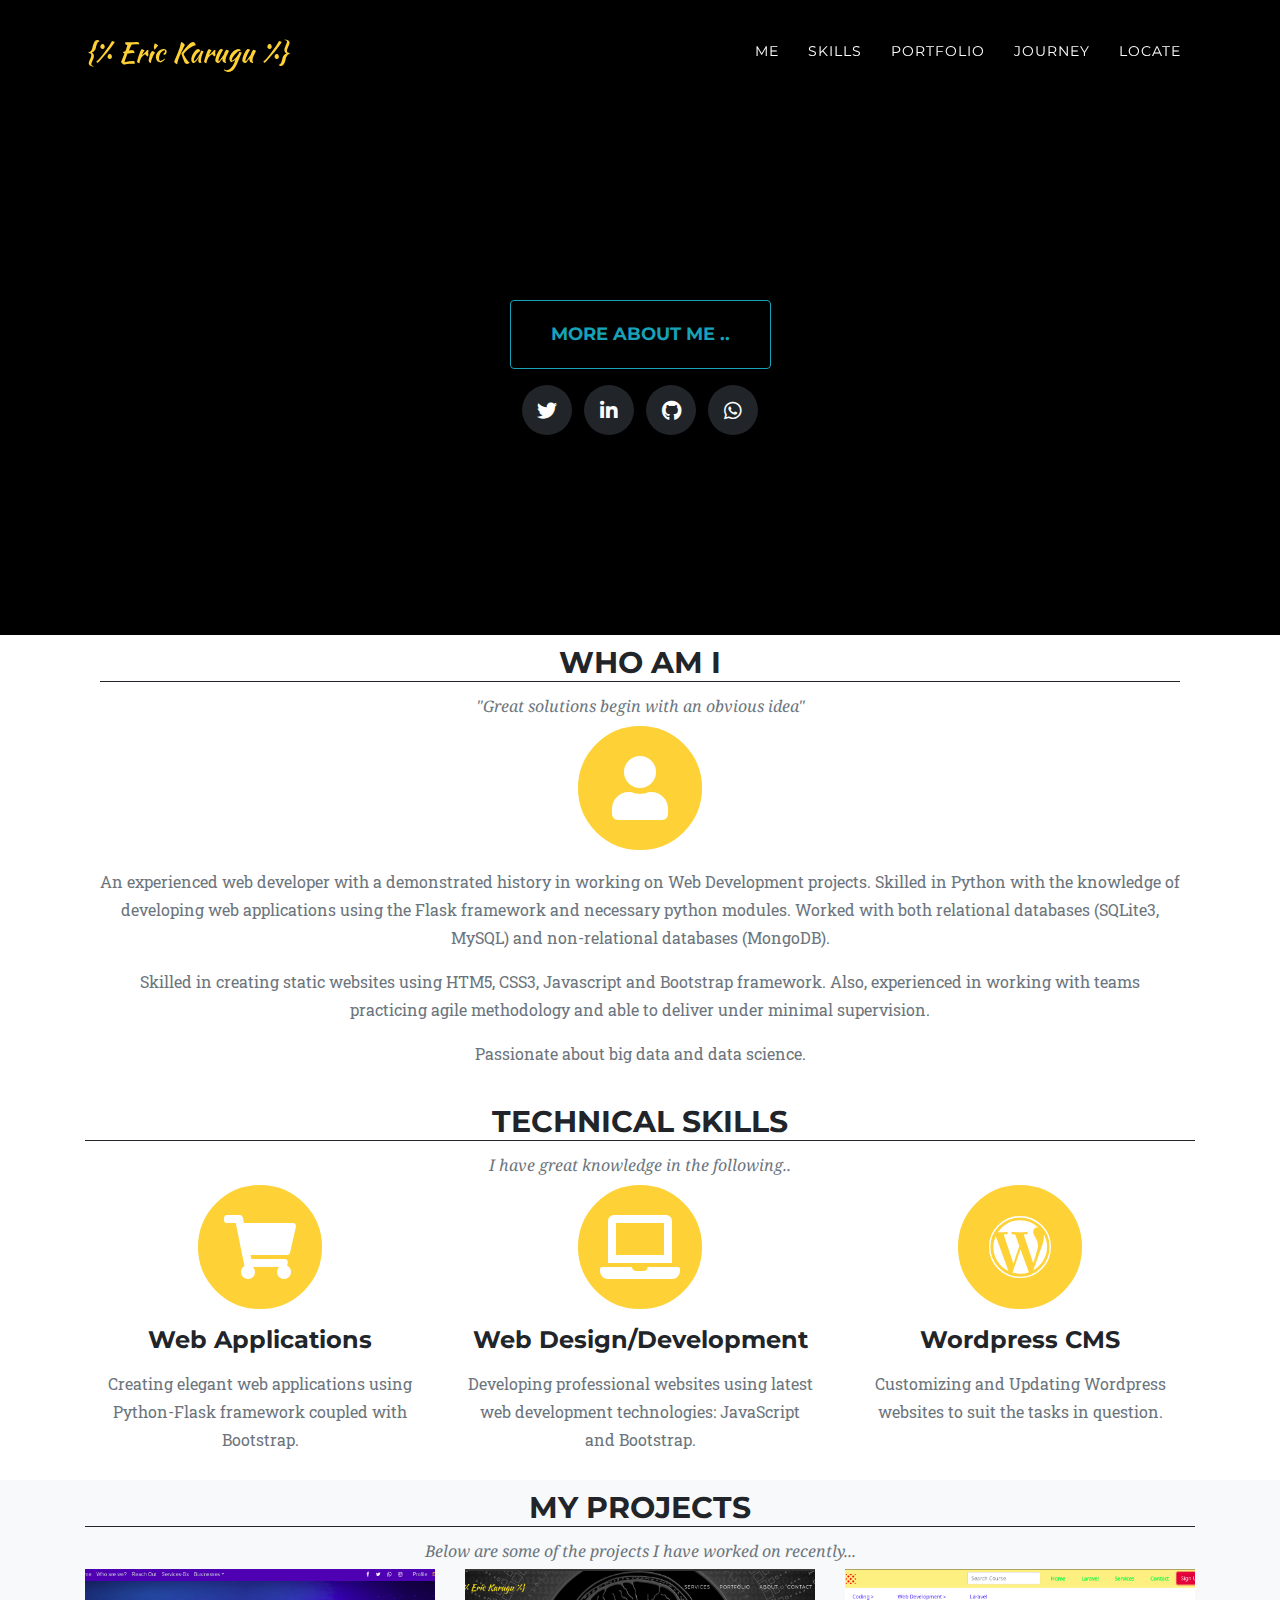
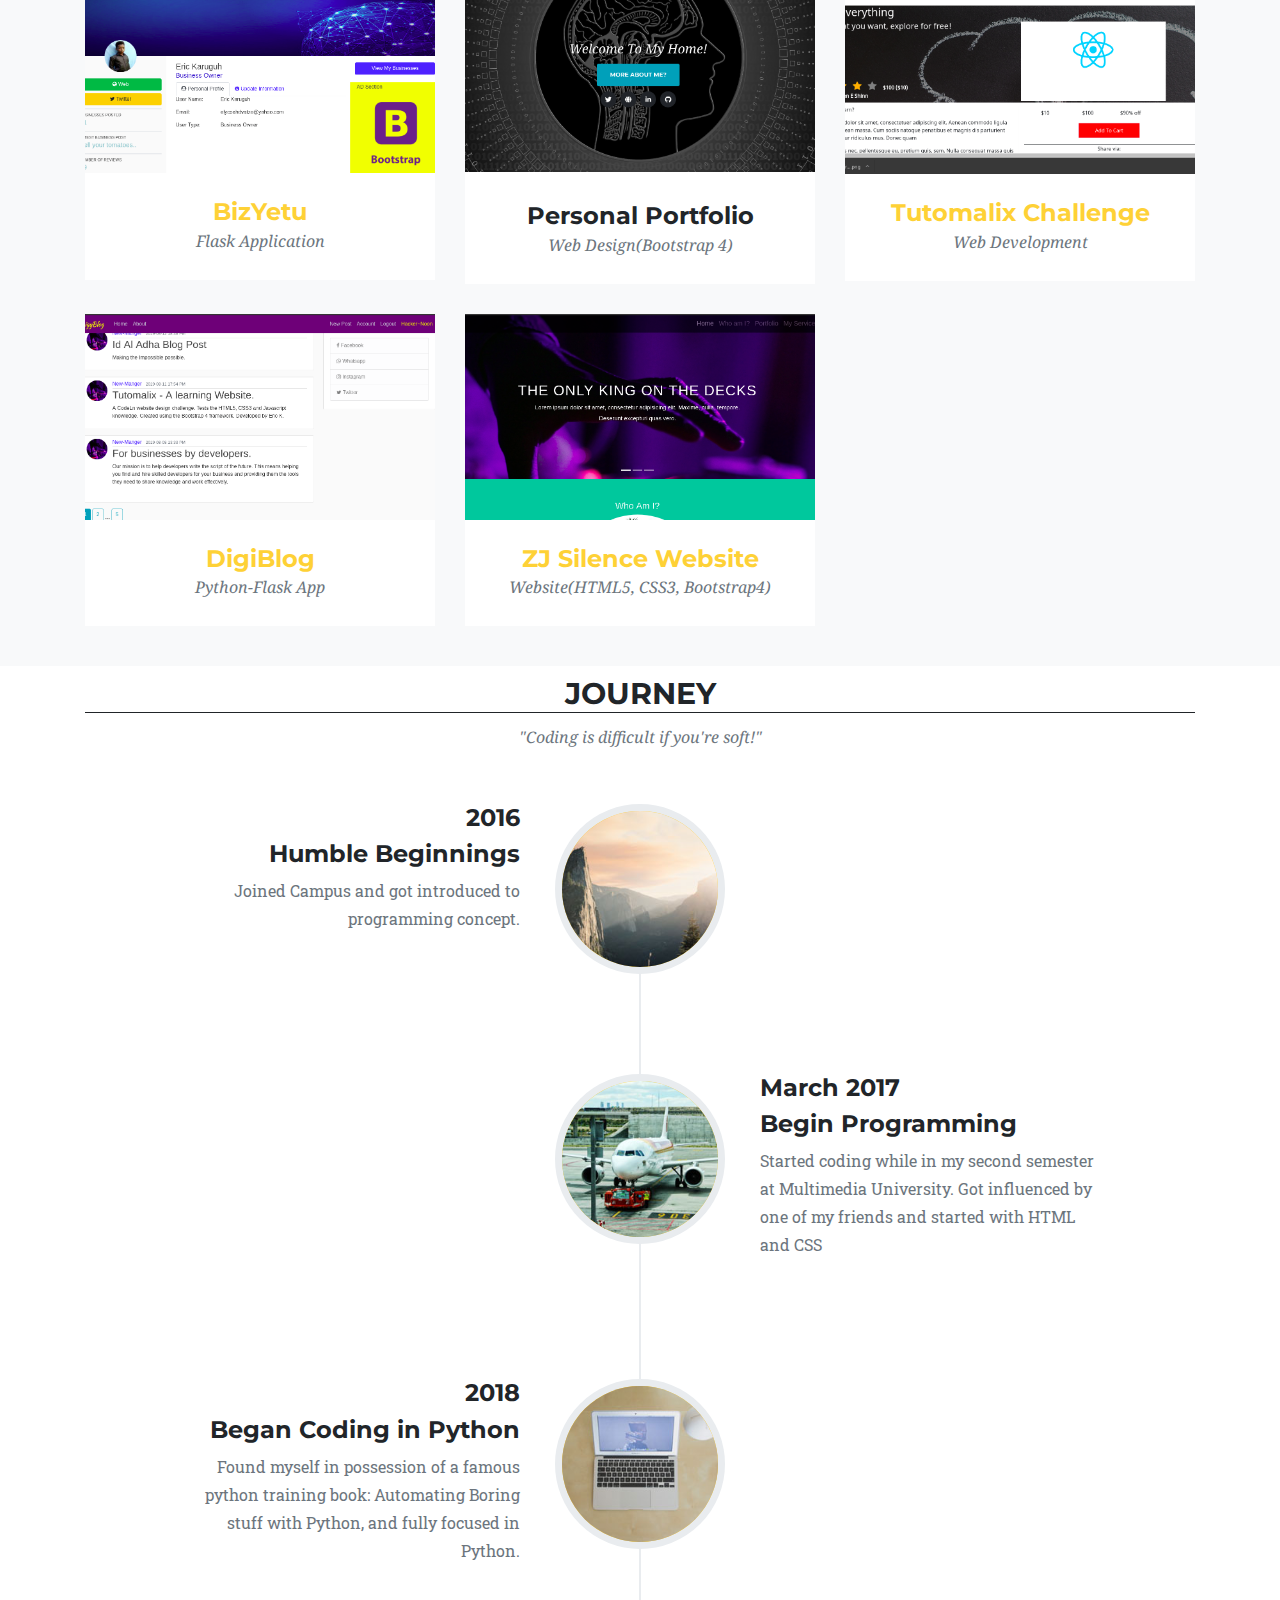
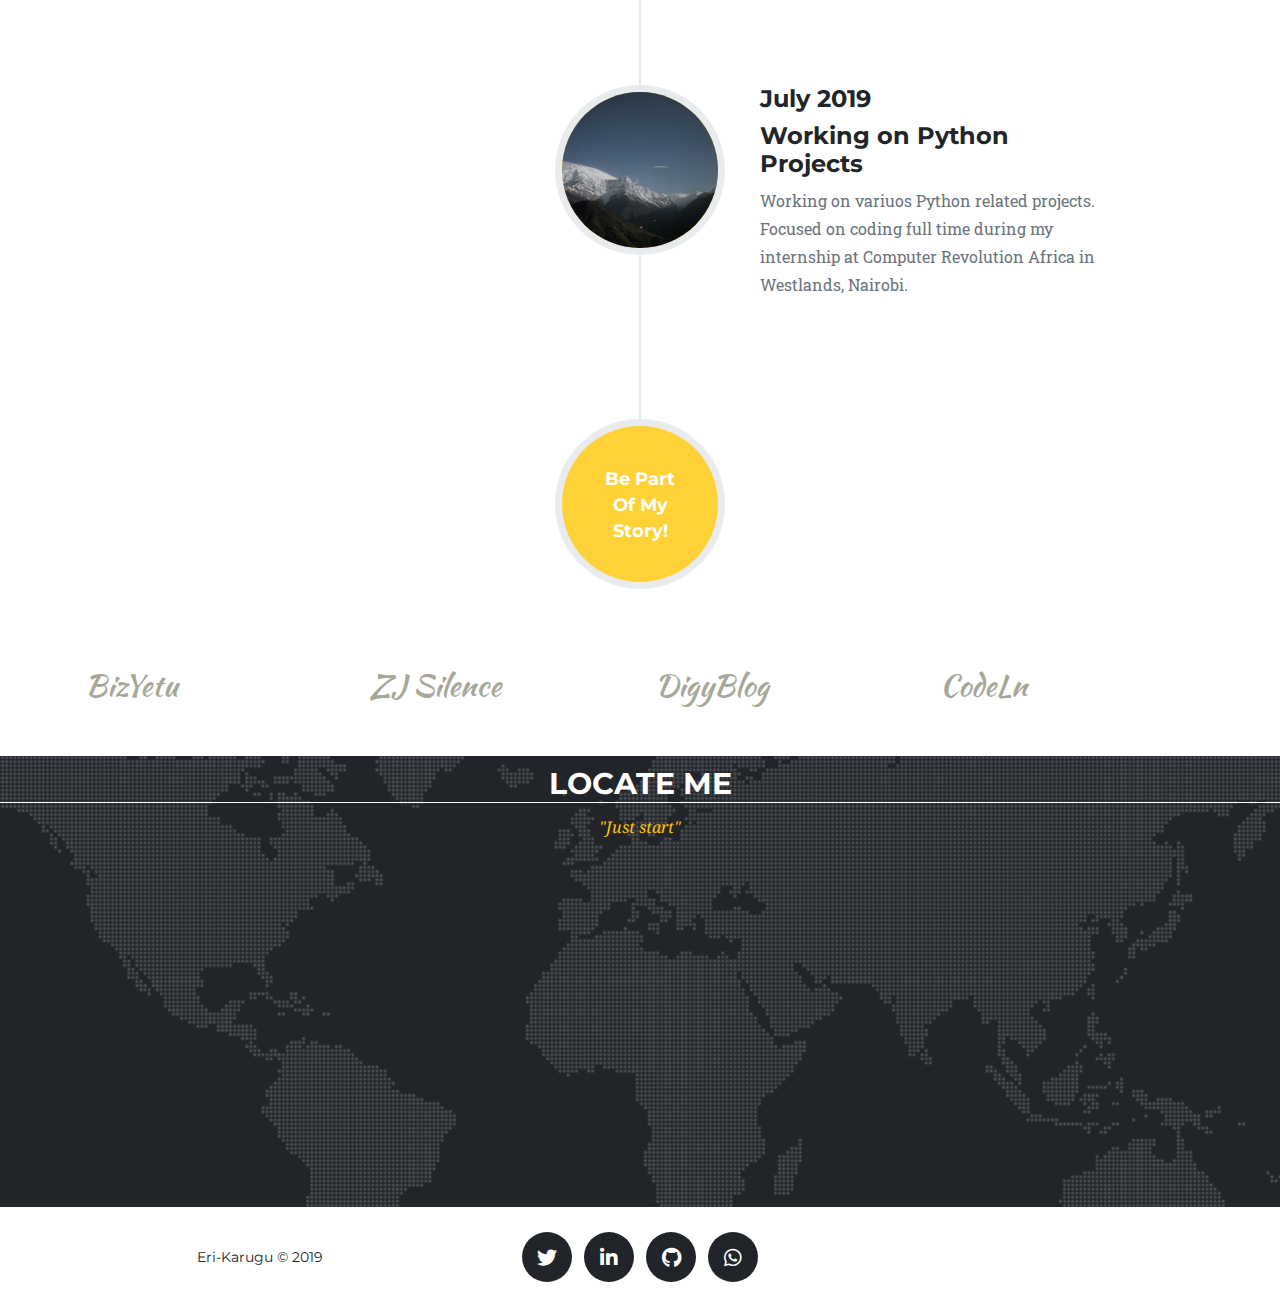
<file: index.html>
<!DOCTYPE html>
<html lang="en">

<head>
  <meta charset="utf-8">
  <meta name="viewport" content="width=device-width, initial-scale=1, shrink-to-fit=no">
  <link rel="shortcut icon" type="image/x-icon" href="img/favicon.ico">
  <meta name="description" content="Eric Karugu - Web Developer Portfolio">
  <meta name="author" content="Eric Karugu">
<script data-name="BMC-Widget" src="https://cdnjs.buymeacoffee.com/1.0.0/widget.prod.min.js" data-id="IDhj5ae" data-description="Support me on Buy me a coffee!" data-message="Thank you for visiting. You can now buy me a coffee!" data-color="#BD5FFF" data-position="right" data-x_margin="100" data-y_margin="18"></script>
  <title>Eric Karugu</title>

  <!-- Bootstrap core CSS -->
  <link href="vendor/bootstrap/css/bootstrap.min.css" rel="stylesheet">

  <!-- Custom fonts -->
  <link href="vendor/fontawesome-free/css/all.min.css" rel="stylesheet" type="text/css">
  <link href="https://fonts.googleapis.com/css?family=Montserrat:400,700" rel="stylesheet" type="text/css">
  <link href='https://fonts.googleapis.com/css?family=Kaushan+Script' rel='stylesheet' type='text/css'>
  <link href='https://fonts.googleapis.com/css?family=Droid+Serif:400,700,400italic,700italic' rel='stylesheet' type='text/css'>
  <link href='https://fonts.googleapis.com/css?family=Roboto+Slab:400,100,300,700' rel='stylesheet' type='text/css'>

  <!-- Custom styles -->
  <link href="css/agency.css" rel="stylesheet">
  <!--Start of Tawk.to Script-->
<script type="text/javascript">
var Tawk_API=Tawk_API||{}, Tawk_LoadStart=new Date();
(function(){
var s1=document.createElement("script"),s0=document.getElementsByTagName("script")[0];
s1.async=true;
s1.src='https://embed.tawk.to/5ea5857f35bcbb0c9ab4c8c6/default';
s1.charset='UTF-8';
s1.setAttribute('crossorigin','*');
s0.parentNode.insertBefore(s1,s0);
})();
</script>
<!--End of Tawk.to Script-->

</head>

<body id="page-top">
  <!-- Navigation -->
  <nav class="navbar navbar-expand-lg navbar-dark fixed-top" id="mainNav">
    <div class="container">
      <a class="navbar-brand js-scroll-trigger" href="#page-top">{% Eric Karugu %}</a>
      <button class="navbar-toggler navbar-toggler-right" type="button" data-toggle="collapse" data-target="#navbarResponsive" aria-controls="navbarResponsive" aria-expanded="false" aria-label="Toggle navigation">
        Menu
        <i class="fas fa-bars"></i>
      </button>
      <div class="collapse navbar-collapse" id="navbarResponsive">
        <ul class="navbar-nav text-uppercase ml-auto">
          <li class="nav-item">
            <a class="nav-link js-scroll-trigger" href="#me">Me</a>
          </li>
          <li class="nav-item">
            <a class="nav-link js-scroll-trigger" href="#services">Skills</a>
          </li>
          <li class="nav-item">
            <a class="nav-link js-scroll-trigger" href="#portfolio">Portfolio</a>
          </li>
          <li class="nav-item">
            <a class="nav-link js-scroll-trigger" href="#about">Journey</a>
          </li>
          <li class="nav-item">
            <a class="nav-link js-scroll-trigger" href="#contact">Locate</a>
          </li>
        </ul>
      </div>
    </div>
  </nav>

  <!-- Header -->
  <header class="masthead">
    <div class="container">
      <div class="intro-text">
        <a class="btn btn-outline-info btn-xl text-uppercase js-scroll-trigger" href="#services">More About Me ..</a>
        <div class="text-center pt-3">
          <ul class="list-inline social-buttons">
            <li class="list-inline-item">
              <a href="https://twitter.com/karugu_eric">
                <i class="fab fa-twitter"></i>
              </a>
            </li>
            <li class="list-inline-item">
              <a href="https://www.linkedin.com/in/eric-karugu-904569145/">
                <i class="fab fa-linkedin-in"></i>
              </a>
            </li>
            <li class="list-inline-item">
              <a href="https://github.com/erickarugu32">
                <i class="fab fa-github"></i>
              </a>
            </li>
            <li class="list-inline-item">
              <a href="https://wa.me/254734291612">
                <i class="fab fa-whatsapp"></i>
              </a>
            </li>
          </ul>
        </div>
      </div>
    </div>
  </header>

  <!-- Services -->
  <section class="page-section" id="me">
      <div class="container">
          <div class="col-lg-12 text-center">
          <h2 class="section-heading text-uppercase">Who Am I</h2>
          <h3 class="section-subheading text-muted">"Great solutions begin with an obvious idea"</h3>
          <span class="fa-stack fa-4x">
            <i class="fas fa-circle fa-stack-2x text-primary"></i>
            <i class="fas fa-user fa-stack-1x fa-inverse"></i>
          </span>
          <p class="text-muted">
            <p class="text-muted">An experienced web developer with a demonstrated history in working on Web Development projects. Skilled in Python with the knowledge of developing web applications using the Flask framework and necessary python modules. Worked with both relational databases (SQLite3, MySQL) and non-relational databases (MongoDB).
            <p class="text-muted">Skilled in creating static websites using HTM5, CSS3, Javascript and Bootstrap framework. Also, experienced in working with teams practicing agile methodology and able to deliver under minimal supervision.
            <p class="text-muted">Passionate about big data and data science.</p>
        </p>
        </div>
      </div>
  </section>
  <section class="page-section" id="services">
    <div class="container">
      <div class="row">
        <div class="col-lg-12 text-center">
          <h2 class="section-heading text-uppercase">Technical Skills</h2>
          <h3 class="section-subheading text-muted">I have great knowledge in the following..</h3>
        </div>
      </div>
      <div class="row text-center">
        <div class="col-md-4">
          <span class="fa-stack fa-4x">
            <i class="fas fa-circle fa-stack-2x text-primary"></i>
            <i class="fas fa-shopping-cart fa-stack-1x fa-inverse"></i>
          </span>
          <h4 class="service-heading">Web Applications</h4>
          <p class="text-muted">Creating elegant web applications using Python-Flask framework coupled with Bootstrap.</p>
        </div>
        <div class="col-md-4">
          <span class="fa-stack fa-4x">
            <i class="fas fa-circle fa-stack-2x text-primary"></i>
            <i class="fas fa-laptop fa-stack-1x fa-inverse"></i>
          </span>
          <h4 class="service-heading">Web Design/Development</h4>
          <p class="text-muted">Developing professional websites using latest web development technologies: JavaScript and Bootstrap.</p>
        </div>
        <div class="col-md-4">
          <span class="fa-stack fa-4x">
            <i class="fas fa-circle fa-stack-2x text-primary"></i>
            <i class="fab fa-wordpress fa-stack-1x fa-inverse"></i>
          </span>
          <h4 class="service-heading">Wordpress CMS</h4>
          <p class="text-muted">Customizing and Updating Wordpress websites to suit the tasks in question.</p>
        </div>
      </div>
    </div>
  </section>

  <!-- Portfolio Grid -->
  <section class="bg-light page-section" id="portfolio">
    <div class="container">
      <div class="row">
        <div class="col-lg-12 text-center">
          <h2 class="section-heading text-uppercase">My Projects</h2>
          <h3 class="section-subheading text-muted">Below are some of the projects I have worked on recently...</h3>
        </div>
      </div>
      <div class="row">
        <div class="col-md-4 col-sm-6 portfolio-item">
          <a class="portfolio-link" data-toggle="modal" href="#portfolioModal1">
            <div class="portfolio-hover">
              <div class="portfolio-hover-content">
                <i class="fas fa-plus fa-3x"></i>
              </div>
            </div>
            <img class="img-fluid" src="img/portfolio/bizyetu.png" alt="">
          </a>
          <div class="portfolio-caption">
            <h4><a href="https://github.com/erickarugu32/Digitol-Business-App">BizYetu</a></h4>
            <p class="text-muted">Flask Application</p>
          </div>
        </div>
        <div class="col-md-4 col-sm-6 portfolio-item">
          <a class="portfolio-link" data-toggle="modal" href="#portfolioModal2">
            <div class="portfolio-hover">
              <div class="portfolio-hover-content">
                <i class="fas fa-plus fa-3x"></i>
              </div>
            </div>
            <img class="img-fluid" src="img/portfolio/portfolio.png" alt="">
          </a>
          <div class="portfolio-caption">
            <h4>Personal Portfolio</h4>
            <p class="text-muted">Web Design(Bootstrap 4)</p>
          </div>
        </div>
        <div class="col-md-4 col-sm-6 portfolio-item">
          <a class="portfolio-link" data-toggle="modal" href="#portfolioModal3">
            <div class="portfolio-hover">
              <div class="portfolio-hover-content">
                <i class="fas fa-plus fa-3x"></i>
              </div>
            </div>
            <img class="img-fluid" src="img/portfolio/tutomalix.png" alt="">
          </a>
          <div class="portfolio-caption">
            <h4><a href="https://github.com/erickarugu32/Education-App">Tutomalix Challenge</a></h4>
            <p class="text-muted">Web Development</p>
          </div>
        </div>
        <div class="col-md-4 col-sm-6 portfolio-item">
          <a class="portfolio-link" data-toggle="modal" href="#portfolioModal4">
            <div class="portfolio-hover">
              <div class="portfolio-hover-content">
                <i class="fas fa-plus fa-3x"></i>
              </div>
            </div>
            <img class="img-fluid" src="img/portfolio/digyblog.png" alt="Digital Blog Flask App">
          </a>
          <div class="portfolio-caption">
            <h4><a href="https://github.com/erickarugu32/FlaskBlogApp">DigiBlog</a></h4>
            <p class="text-muted">Python-Flask App</p>
          </div>
        </div>
        <div class="col-md-4 col-sm-6 portfolio-item">
          <a class="portfolio-link" data-toggle="modal" href="#portfolioModal5">
            <div class="portfolio-hover">
              <div class="portfolio-hover-content">
                <i class="fas fa-plus fa-3x"></i>
              </div>
            </div>
            <img class="img-fluid" src="img/portfolio/zjsilence.png" alt="ZJ Silence Deejay website">
          </a>
          <div class="portfolio-caption">
            <h4><a href="https://github.com/erickarugu32/ZJ-Silence">ZJ Silence Website</a></h4>
            <p class="text-muted">Website(HTML5, CSS3, Bootstrap4)</p>
          </div>
        </div>
      </div>
    </div>
  </section>

  <!-- About -->
  <section class="page-section" id="about">
    <div class="container">
      <div class="row">
        <div class="col-lg-12 text-center mb-5">
          <h2 class="section-heading text-uppercase">Journey</h2>
          <h3 class="section-subheading text-muted">"Coding is difficult if you're soft!"</h3>
        </div>
      </div>
      <div class="row">
        <div class="col-lg-12">
          <ul class="timeline">
            <li>
              <div class="timeline-image">
                <img class="rounded-circle img-fluid" src="img/about/1.jpg" alt="">
              </div>
              <div class="timeline-panel">
                <div class="timeline-heading">
                  <h4>2016</h4>
                  <h4 class="subheading">Humble Beginnings</h4>
                </div>
                <div class="timeline-body">
                  <p class="text-muted">Joined Campus and got introduced to programming concept.</p>
                </div>
              </div>
            </li>
            <li class="timeline-inverted">
              <div class="timeline-image">
                <img class="rounded-circle img-fluid" src="img/about/2.jpg" alt="">
              </div>
              <div class="timeline-panel">
                <div class="timeline-heading">
                  <h4>March 2017</h4>
                  <h4 class="subheading">Begin Programming</h4>
                </div>
                <div class="timeline-body">
                  <p class="text-muted">Started coding while in my second semester at Multimedia University. Got influenced by one of my friends and started with HTML and CSS</p>
                </div>
              </div>
            </li>
            <li>
              <div class="timeline-image">
                <img class="rounded-circle img-fluid" src="img/about/3.jpg" alt="">
              </div>
              <div class="timeline-panel">
                <div class="timeline-heading">
                  <h4>2018</h4>
                  <h4 class="subheading">Began Coding in Python</h4>
                </div>
                <div class="timeline-body">
                  <p class="text-muted">Found myself in possession of a famous python training book: Automating Boring stuff with Python, and fully focused in Python.</p>
                </div>
              </div>
            </li>
            <li class="timeline-inverted">
              <div class="timeline-image">
                <img class="rounded-circle img-fluid" src="img/about/4.jpg" alt="">
              </div>
              <div class="timeline-panel">
                <div class="timeline-heading">
                  <h4>July 2019</h4>
                  <h4 class="subheading">Working on Python Projects</h4>
                </div>
                <div class="timeline-body">
                  <p class="text-muted">Working on variuos Python related projects. Focused on coding full time during my internship at Computer Revolution Africa in Westlands, Nairobi.</p>
                </div>
              </div>
            </li>
            <li class="timeline-inverted">
              <div class="timeline-image">
                <h4>Be Part
                  <br>Of My
                  <br>Story!</h4>
              </div>
            </li>
          </ul>
        </div>
      </div>
    </div>
  </section>

  <!-- Clients -->
  <section class="py-5">
    <div class="container">
      <div class="row">
        <div class="col-md-3 col-sm-6">
          <a href="#">
            <a class="img-fluid d-block mx-auto bizyetu" href="https://github.com/erickarugu32/Digitol-Business-App">BizYetu</a>
          </a>
        </div>
        <div class="col-md-3 col-sm-6">
          <a href="#">
            <a class="img-fluid d-block mx-auto bizyetu" href="https://github.com/erickarugu32/Digitol-Business-App">ZJ Silence</a>
          </a>
        </div>
        <div class="col-md-3 col-sm-6">
          <a href="#">
            <a class="img-fluid d-block mx-auto bizyetu" href="https://github.com/erickarugu32/Digitol-Business-App">DigyBlog</a>
          </a>
        </div>
        <div class="col-md-3 col-sm-6">
          <a href="#">
            <a class="img-fluid d-block mx-auto bizyetu" href="https://github.com/erickarugu32/Digitol-Business-App">CodeLn</a>
          </a>
        </div>
      </div>
    </div>
  </section>

  <!-- Contact -->
  <section class="page-section" id="contact">
    <div class="row">
        <div class="col-lg-12 text-center">
          <h2 class="section-heading text-uppercase">Locate Me</h2>
          <h3 class="section-subheading text-warning">"Just start"</h3>
        </div>
     </div>
    <div class="row">
        <div class="col-md-6">
              <!--Google map-->
              <div id="map-container-google-9" class="z-depth-1-half map-container-5">
                <iframe src="https://maps.google.com/maps?q=multimedia%20university%20of%20kenya&t=&z=13&ie=UTF8&iwloc=&output=embed" frameborder="0"
                  style="border:0" allowfullscreen></iframe>
              </div>
      </div>
    </div>
  </section>

  <!-- Footer -->
  <footer class="footer">
    <div class="container">
      <div class="row align-items-center">
        <div class="col-md-4">
          <span class="copyright">Eri-Karugu &copy; 2019</span>
        </div>
        <div class="col-md-4">
          <ul class="list-inline social-buttons">
            <li class="list-inline-item">
              <a href="https://twitter.com/karugu_eric">
                <i class="fab fa-twitter"></i>
              </a>
            </li>
            <li class="list-inline-item">
              <a href="https://www.linkedin.com/in/eric-karugu-904569145/">
                <i class="fab fa-linkedin-in"></i>
              </a>
            </li>
            <li class="list-inline-item">
              <a href="https://github.com/erickarugu32">
                <i class="fab fa-github"></i>
              </a>
            </li>
            <li class="list-inline-item">
              <a href="https://wa.me/254734291612">
                <i class="fab fa-whatsapp"></i>
              </a>
            </li>
          </ul>
        </div>
      </div>
    </div>
  </footer>

  <!-- Portfolio Modals -->

  <!-- Modal 1 -->
  <div class="portfolio-modal modal fade" id="portfolioModal1" tabindex="-1" role="dialog" aria-hidden="true">
    <div class="modal-dialog">
      <div class="modal-content">
        <div class="close-modal" data-dismiss="modal">
          <div class="lr">
            <div class="rl"></div>
          </div>
        </div>
        <div class="container">
          <div class="row">
            <div class="col-lg-8 mx-auto">
              <div class="modal-body">
                <!-- Project Details Go Here -->
                <h2 class="text-uppercase">BizYetu</h2>
                <p class="item-intro text-muted">A platform to connect businesses with customers</p>
                <img class="img-fluid d-block mx-auto" src="img/portfolio/bizyetu.png" alt="">
                <p>Users register as either Customers or Business Owners. Business Owners are able to post their businesses and update the info as need be. Users can review businesses and track ther reviews on their project.</p>
                <ul class="list-inline">
                  <li>Date: August 2019</li>
                  <li>Andela - TeenCode Project</li>
                  <li>Category: WebApp</li>
                </ul>
                <button class="btn btn-primary" data-dismiss="modal" type="button">
                  <i class="fas fa-times"></i>
                  Close Project</button>
              </div>
            </div>
          </div>
        </div>
      </div>
    </div>
  </div>

  <!-- Modal 2 -->
  <div class="portfolio-modal modal fade" id="portfolioModal2" tabindex="-1" role="dialog" aria-hidden="true">
    <div class="modal-dialog">
      <div class="modal-content">
        <div class="close-modal" data-dismiss="modal">
          <div class="lr">
            <div class="rl"></div>
          </div>
        </div>
        <div class="container">
          <div class="row">
            <div class="col-lg-8 mx-auto">
              <div class="modal-body">
                <!-- Project Details Go Here -->
                <h2 class="text-uppercase">Personal Portfolio</h2>
                <p class="item-intro text-muted">A personal website to showcase my skills and previous projects.</p>
                <img class="img-fluid d-block mx-auto" src="img/portfolio/portfolio.png" alt="">
                <ul class="list-inline">
                  <li>Date: July 2019</li>
                  <li>Category: Website</li>
                </ul>
                <button class="btn btn-primary" data-dismiss="modal" type="button">
                  <i class="fas fa-times"></i>
                  Close Project</button>
              </div>
            </div>
          </div>
        </div>
      </div>
    </div>
  </div>

  <!-- Modal 3 -->
  <div class="portfolio-modal modal fade" id="portfolioModal3" tabindex="-1" role="dialog" aria-hidden="true">
    <div class="modal-dialog">
      <div class="modal-content">
        <div class="close-modal" data-dismiss="modal">
          <div class="lr">
            <div class="rl"></div>
          </div>
        </div>
        <div class="container">
          <div class="row">
            <div class="col-lg-8 mx-auto">
              <div class="modal-body">
                <!-- Project Details Go Here -->
                <h2 class="text-uppercase">Tutomalix</h2>
                <p class="item-intro text-muted">A Front-End learning website.</p>
                <img class="img-fluid d-block mx-auto" src="img/portfolio/tutomalix.png" alt="">
                <p>Learners can access the website and see available courses together with their ratings.</p>
                <ul class="list-inline">
                  <li>Date: June 2019</li>
                  <li>CodeLn Front-End Design Challenge.</li>
                  <li>Category: Front-End Website</li>
                </ul>
                <button class="btn btn-primary" data-dismiss="modal" type="button">
                  <i class="fas fa-times"></i>
                  Close Project</button>
              </div>
            </div>
          </div>
        </div>
      </div>
    </div>
  </div>

  <!-- Modal 4 -->
  <div class="portfolio-modal modal fade" id="portfolioModal4" tabindex="-1" role="dialog" aria-hidden="true">
    <div class="modal-dialog">
      <div class="modal-content">
        <div class="close-modal" data-dismiss="modal">
          <div class="lr">
            <div class="rl"></div>
          </div>
        </div>
        <div class="container">
          <div class="row">
            <div class="col-lg-8 mx-auto">
              <div class="modal-body">
                <!-- Project Details Go Here -->
                <h2 class="text-uppercase">DigyBlog</h2>
                <p class="item-intro text-muted">A basic flask blog web application.</p>
                <img class="img-fluid d-block mx-auto" src="img/portfolio/digyblog.png" alt="">
                <p>A sample python-flask driven web application. Users can create, edit or delete blog posts.</p>
                <ul class="list-inline">
                  <li>Date: July 2019</li>
                  <li>A Python WebApplication</li>
                </ul>
                <button class="btn btn-primary" data-dismiss="modal" type="button">
                  <i class="fas fa-times"></i>
                  Close Project</button>
              </div>
            </div>
          </div>
        </div>
      </div>
    </div>
  </div>

  <!-- Modal 5 -->
  <div class="portfolio-modal modal fade" id="portfolioModal5" tabindex="-1" role="dialog" aria-hidden="true">
    <div class="modal-dialog">
      <div class="modal-content">
        <div class="close-modal" data-dismiss="modal">
          <div class="lr">
            <div class="rl"></div>
          </div>
        </div>
        <div class="container">
          <div class="row">
            <div class="col-lg-8 mx-auto">
              <div class="modal-body">
                <!-- Project Details Go Here -->
                <h2 class="text-uppercase">ZJ Silence Website</h2>
                <p class="item-intro text-muted">A DJ Website.</p>
                <img class="img-fluid d-block mx-auto" src="img/portfolio/zjsilence.png" alt="">
                <p>A website created to showcase the services offered by ZJ Silence. Created using Bootstrap 4 framework.</p>
                <ul class="list-inline">
                  <li>Date: May 2019</li>
                  <li>Client: ZJ SIlence</li>
                  <li>Category: Website Design</li>
                </ul>
                <button class="btn btn-primary" data-dismiss="modal" type="button">
                  <i class="fas fa-times"></i>
                  Close Project</button>
              </div>
            </div>
          </div>
        </div>
      </div>
    </div>
  </div>


  <!-- Bootstrap core JavaScript -->
  <script src="vendor/jquery/jquery.min.js"></script>
  <script src="vendor/bootstrap/js/bootstrap.bundle.min.js"></script>

  <!-- Plugin JavaScript -->
  <script src="vendor/jquery-easing/jquery.easing.min.js"></script>

  <!-- Custom scripts -->
  <script src="js/agency.js"></script>

</body>

</html>
</file>
<file: css/agency.css>
body {
  overflow-x: hidden;
  font-family: 'Roboto Slab', -apple-system, BlinkMacSystemFont, 'Segoe UI', Roboto, 'Helvetica Neue', Arial, sans-serif, 'Apple Color Emoji', 'Segoe UI Emoji', 'Segoe UI Symbol', 'Noto Color Emoji';
}

p {
  line-height: 1.75;
}

a {
  color: #fed136;
}

a:hover {
  color: #fec503;
}

.text-primary {
  color: #fed136 !important;
}

h1,
h2,
h3,
h4,
h5,
h6 {
  font-weight: 700;
  font-family: 'Montserrat', -apple-system, BlinkMacSystemFont, 'Segoe UI', Roboto, 'Helvetica Neue', Arial, sans-serif, 'Apple Color Emoji', 'Segoe UI Emoji', 'Segoe UI Symbol', 'Noto Color Emoji';
}

.page-section {
  padding: 10px 0;
}

.page-section h2.section-heading {
  font-size: 30px;
  margin-top: 0;
  margin-bottom: 15px;
  border-bottom: solid 1px;
}

.page-section h3.section-subheading {
  font-size: 16px;
  font-weight: 400;
  font-style: italic;
  text-transform: none;
  font-family: 'Droid Serif', -apple-system, BlinkMacSystemFont, 'Segoe UI', Roboto, 'Helvetica Neue', Arial, sans-serif, 'Apple Color Emoji', 'Segoe UI Emoji', 'Segoe UI Symbol', 'Noto Color Emoji';
}

@media (min-width: 768px) {
  section {
    padding: 150px 0;
  }
}

::-moz-selection {
  background: #fed136;
  text-shadow: none;
}

::selection {
  background: #fed136;
  text-shadow: none;
}

img::-moz-selection {
  background: transparent;
}

img::selection {
  background: transparent;
}

img::-moz-selection {
  background: transparent;
}

.btn {
  font-family: 'Montserrat', -apple-system, BlinkMacSystemFont, 'Segoe UI', Roboto, 'Helvetica Neue', Arial, sans-serif, 'Apple Color Emoji', 'Segoe UI Emoji', 'Segoe UI Symbol', 'Noto Color Emoji';
  font-weight: 700;
}

.btn-xl {
  font-size: 18px;
  padding: 20px 40px;
}

.btn-primary {
  background-color: #fed136;
  border-color: #fed136;
}

.btn-primary:active, .btn-primary:focus, .btn-primary:hover {
  background-color: #fec810 !important;
  border-color: #fec810 !important;
  color: white;
}

.btn-primary:active, .btn-primary:focus {
  -webkit-box-shadow: 0 0 0 0.2rem rgba(254, 209, 55, 0.5) !important;
  box-shadow: 0 0 0 0.2rem rgba(254, 209, 55, 0.5) !important;
}

#mainNav {
  background-color: #212529;
}

#mainNav .navbar-toggler {
  font-size: 12px;
  right: 0;
  padding: 13px;
  text-transform: uppercase;
  color: white;
  border: 0;
  background-color: #fed136;
  font-family: 'Montserrat', -apple-system, BlinkMacSystemFont, 'Segoe UI', Roboto, 'Helvetica Neue', Arial, sans-serif, 'Apple Color Emoji', 'Segoe UI Emoji', 'Segoe UI Symbol', 'Noto Color Emoji';
}

#mainNav .navbar-brand {
  color: #fed136;
  font-family: 'Kaushan Script', -apple-system, BlinkMacSystemFont, 'Segoe UI', Roboto, 'Helvetica Neue', Arial, sans-serif, 'Apple Color Emoji', 'Segoe UI Emoji', 'Segoe UI Symbol', 'Noto Color Emoji';
}

#mainNav .navbar-brand.active, #mainNav .navbar-brand:active, #mainNav .navbar-brand:focus, #mainNav .navbar-brand:hover {
  color: #fec503;
}

#mainNav .navbar-nav .nav-item .nav-link {
  font-size: 90%;
  font-weight: 400;
  padding: 0.75em 0;
  letter-spacing: 1px;
  color: white;
  font-family: 'Montserrat', -apple-system, BlinkMacSystemFont, 'Segoe UI', Roboto, 'Helvetica Neue', Arial, sans-serif, 'Apple Color Emoji', 'Segoe UI Emoji', 'Segoe UI Symbol', 'Noto Color Emoji';
}

#mainNav .navbar-nav .nav-item .nav-link.active, #mainNav .navbar-nav .nav-item .nav-link:hover {
  color: #fed136;
}

@media (min-width: 992px) {
  #mainNav {
    padding-top: 25px;
    padding-bottom: 25px;
    -webkit-transition: padding-top 0.3s, padding-bottom 0.3s;
    transition: padding-top 0.3s, padding-bottom 0.3s;
    border: none;
    background-color: transparent;
  }
  #mainNav .navbar-brand {
    font-size: 1.75em;
    -webkit-transition: all 0.3s;
    transition: all 0.3s;
  }
  #mainNav .navbar-nav .nav-item .nav-link {
    padding: 1.1em 1em !important;
  }
  #mainNav.navbar-shrink {
    padding-top: 0;
    padding-bottom: 0;
    background-color: #212529;
  }
  #mainNav.navbar-shrink .navbar-brand {
    font-size: 1.25em;
    padding: 12px 0;
  }
}

header.masthead {
  text-align: center;
  color: white;
  background-image: url("https://cdn.pixabay.com/photo/2018/04/22/22/57/hacker-3342696_960_720.jpg");
  background-color: #000000;
  background-blend-mode: luminosity;
  background-repeat: no-repeat;
  background-attachment: scroll;
  background-position: center center;
  background-size: cover;
}

header.masthead .intro-text {
  padding-top: 150px;
  padding-bottom: 50px;
}

header.masthead .intro-text .intro-lead-in {
  font-size: 22px;
  font-style: italic;
  line-height: 22px;
  margin-bottom: 25px;
  font-family: 'Droid Serif', -apple-system, BlinkMacSystemFont, 'Segoe UI', Roboto, 'Helvetica Neue', Arial, sans-serif, 'Apple Color Emoji', 'Segoe UI Emoji', 'Segoe UI Symbol', 'Noto Color Emoji';
}

header.masthead .intro-text .intro-heading {
  font-size: 20px;
  font-weight: 300;
  line-height: 50px;
  margin-bottom: 25px;
  font-family: 'Montserrat', -apple-system, BlinkMacSystemFont, 'Segoe UI', Roboto, 'Helvetica Neue', Arial, sans-serif, 'Apple Color Emoji', 'Segoe UI Emoji', 'Segoe UI Symbol', 'Noto Color Emoji';
}

@media (min-width: 768px) {
  header.masthead .intro-text {
    padding-top: 300px;
    padding-bottom: 200px;
  }
  header.masthead .intro-text .intro-lead-in {
    font-size: 40px;
    font-style: italic;
    line-height: 40px;
    margin-bottom: 25px;
    font-family: 'Droid Serif', -apple-system, BlinkMacSystemFont, 'Segoe UI', Roboto, 'Helvetica Neue', Arial, sans-serif, 'Apple Color Emoji', 'Segoe UI Emoji', 'Segoe UI Symbol', 'Noto Color Emoji';
  }
  header.masthead .intro-text .intro-heading {
    font-size: 75px;
    font-weight: 700;
    line-height: 75px;
    margin-bottom: 50px;
    font-family: 'Montserrat', -apple-system, BlinkMacSystemFont, 'Segoe UI', Roboto, 'Helvetica Neue', Arial, sans-serif, 'Apple Color Emoji', 'Segoe UI Emoji', 'Segoe UI Symbol', 'Noto Color Emoji';
  }
}

.service-heading {
  margin: 15px 0;
  text-transform: none;
}

#portfolio .portfolio-item {
  right: 0;
  margin: 0 0 15px;
}

#portfolio .portfolio-item .portfolio-link {
  position: relative;
  display: block;
  max-width: 400px;
  margin: 0 auto;
  cursor: pointer;
}

#portfolio .portfolio-item .portfolio-link .portfolio-hover {
  position: absolute;
  width: 100%;
  height: 100%;
  -webkit-transition: all ease 0.5s;
  transition: all ease 0.5s;
  opacity: 0;
  background: rgba(254, 209, 54, 0.9);
}

#portfolio .portfolio-item .portfolio-link .portfolio-hover:hover {
  opacity: 1;
}

#portfolio .portfolio-item .portfolio-link .portfolio-hover .portfolio-hover-content {
  font-size: 20px;
  position: absolute;
  top: 50%;
  width: 100%;
  height: 20px;
  margin-top: -12px;
  text-align: center;
  color: white;
}

#portfolio .portfolio-item .portfolio-link .portfolio-hover .portfolio-hover-content i {
  margin-top: -12px;
}

#portfolio .portfolio-item .portfolio-link .portfolio-hover .portfolio-hover-content h3,
#portfolio .portfolio-item .portfolio-link .portfolio-hover .portfolio-hover-content h4 {
  margin: 0;
}

#portfolio .portfolio-item .portfolio-caption {
  max-width: 400px;
  margin: 0 auto;
  padding: 25px;
  text-align: center;
  background-color: #fff;
}

#portfolio .portfolio-item .portfolio-caption h4 {
  margin: 0;
  text-transform: none;
}

#portfolio .portfolio-item .portfolio-caption p {
  font-size: 16px;
  font-style: italic;
  margin: 0;
  font-family: 'Droid Serif', -apple-system, BlinkMacSystemFont, 'Segoe UI', Roboto, 'Helvetica Neue', Arial, sans-serif, 'Apple Color Emoji', 'Segoe UI Emoji', 'Segoe UI Symbol', 'Noto Color Emoji';
}

#portfolio * {
  z-index: 2;
}

@media (min-width: 767px) {
  #portfolio .portfolio-item {
    margin: 0 0 30px;
  }
}

.portfolio-modal .modal-dialog {
  margin: 1rem;
  max-width: 100vw;
}

.portfolio-modal .modal-content {
  padding: 100px 0;
  text-align: center;
}

.portfolio-modal .modal-content h2 {
  margin-bottom: 15px;
}

.portfolio-modal .modal-content p {
  margin-bottom: 30px;
}

.portfolio-modal .modal-content p.item-intro {
  font-size: 16px;
  font-style: italic;
  margin: 20px 0 30px;
  font-family: 'Droid Serif', -apple-system, BlinkMacSystemFont, 'Segoe UI', Roboto, 'Helvetica Neue', Arial, sans-serif, 'Apple Color Emoji', 'Segoe UI Emoji', 'Segoe UI Symbol', 'Noto Color Emoji';
}

.portfolio-modal .modal-content ul.list-inline {
  margin-top: 0;
  margin-bottom: 30px;
}

.portfolio-modal .modal-content img {
  margin-bottom: 30px;
}

.portfolio-modal .modal-content button {
  cursor: pointer;
}

.portfolio-modal .close-modal {
  position: absolute;
  top: 25px;
  right: 25px;
  width: 75px;
  height: 75px;
  cursor: pointer;
  background-color: transparent;
}

.portfolio-modal .close-modal:hover {
  opacity: 0.3;
}

.portfolio-modal .close-modal .lr {
  /* Safari and Chrome */
  z-index: 1051;
  width: 1px;
  height: 75px;
  margin-left: 35px;
  /* IE 9 */
  -webkit-transform: rotate(45deg);
  transform: rotate(45deg);
  background-color: #212529;
}

.portfolio-modal .close-modal .lr .rl {
  /* Safari and Chrome */
  z-index: 1052;
  width: 1px;
  height: 75px;
  /* IE 9 */
  -webkit-transform: rotate(90deg);
  transform: rotate(90deg);
  background-color: #212529;
}

.timeline {
  position: relative;
  padding: 0;
  list-style: none;
}

.timeline:before {
  position: absolute;
  top: 0;
  bottom: 0;
  left: 40px;
  width: 2px;
  margin-left: -1.5px;
  content: '';
  background-color: #e9ecef;
}

.timeline > li {
  position: relative;
  min-height: 50px;
  margin-bottom: 50px;
}

.timeline > li:after, .timeline > li:before {
  display: table;
  content: ' ';
}

.timeline > li:after {
  clear: both;
}

.timeline > li .timeline-panel {
  position: relative;
  float: right;
  width: 100%;
  padding: 0 20px 0 100px;
  text-align: left;
}

.timeline > li .timeline-panel:before {
  right: auto;
  left: -15px;
  border-right-width: 15px;
  border-left-width: 0;
}

.timeline > li .timeline-panel:after {
  right: auto;
  left: -14px;
  border-right-width: 14px;
  border-left-width: 0;
}

.timeline > li .timeline-image {
  position: absolute;
  z-index: 100;
  left: 0;
  width: 80px;
  height: 80px;
  margin-left: 0;
  text-align: center;
  color: white;
  border: 7px solid #e9ecef;
  border-radius: 100%;
  background-color: #fed136;
}

.timeline > li .timeline-image h4 {
  font-size: 10px;
  line-height: 14px;
  margin-top: 12px;
}

.timeline > li.timeline-inverted > .timeline-panel {
  float: right;
  padding: 0 20px 0 100px;
  text-align: left;
}

.timeline > li.timeline-inverted > .timeline-panel:before {
  right: auto;
  left: -15px;
  border-right-width: 15px;
  border-left-width: 0;
}

.timeline > li.timeline-inverted > .timeline-panel:after {
  right: auto;
  left: -14px;
  border-right-width: 14px;
  border-left-width: 0;
}

.timeline > li:last-child {
  margin-bottom: 0;
}

.timeline .timeline-heading h4 {
  margin-top: 0;
  color: inherit;
}

.timeline .timeline-heading h4.subheading {
  text-transform: none;
}

.timeline .timeline-body > ul,
.timeline .timeline-body > p {
  margin-bottom: 0;
}

@media (min-width: 768px) {
  .timeline:before {
    left: 50%;
  }
  .timeline > li {
    min-height: 100px;
    margin-bottom: 100px;
  }
  .timeline > li .timeline-panel {
    float: left;
    width: 41%;
    padding: 0 20px 20px 30px;
    text-align: right;
  }
  .timeline > li .timeline-image {
    left: 50%;
    width: 100px;
    height: 100px;
    margin-left: -50px;
  }
  .timeline > li .timeline-image h4 {
    font-size: 13px;
    line-height: 18px;
    margin-top: 16px;
  }
  .timeline > li.timeline-inverted > .timeline-panel {
    float: right;
    padding: 0 30px 20px 20px;
    text-align: left;
  }
}

@media (min-width: 992px) {
  .timeline > li {
    min-height: 150px;
  }
  .timeline > li .timeline-panel {
    padding: 0 20px 20px;
  }
  .timeline > li .timeline-image {
    width: 150px;
    height: 150px;
    margin-left: -75px;
  }
  .timeline > li .timeline-image h4 {
    font-size: 18px;
    line-height: 26px;
    margin-top: 30px;
  }
  .timeline > li.timeline-inverted > .timeline-panel {
    padding: 0 20px 20px;
  }
}

@media (min-width: 1200px) {
  .timeline > li {
    min-height: 170px;
  }
  .timeline > li .timeline-panel {
    padding: 0 20px 20px 100px;
  }
  .timeline > li .timeline-image {
    width: 170px;
    height: 170px;
    margin-left: -85px;
  }
  .timeline > li .timeline-image h4 {
    margin-top: 40px;
  }
  .timeline > li.timeline-inverted > .timeline-panel {
    padding: 0 100px 20px 20px;
  }
}

.team-member {
  margin-bottom: 50px;
  text-align: center;
}

.team-member img {
  width: 225px;
  height: 225px;
  border: 7px solid rgba(0, 0, 0, 0.1);
}

.team-member h4 {
  margin-top: 25px;
  margin-bottom: 0;
  text-transform: none;
}

.team-member p {
  margin-top: 0;
}

section#contact {
  background-color: #212529;
  background-image: url("../img/map-image.png");
  background-repeat: no-repeat;
  background-position: center;
}

section#contact .section-heading {
  color: #fff;
}

section#contact .form-group {
  margin-bottom: 25px;
}

section#contact .form-group input,
section#contact .form-group textarea {
  padding: 20px;
}

section#contact .form-group input.form-control {
  height: auto;
}

section#contact .form-group textarea.form-control {
  height: 248px;
}

section#contact .form-control:focus {
  border-color: #fed136;
  -webkit-box-shadow: none;
  box-shadow: none;
}

section#contact ::-webkit-input-placeholder {
  font-weight: 700;
  color: #ced4da;
  font-family: 'Montserrat', -apple-system, BlinkMacSystemFont, 'Segoe UI', Roboto, 'Helvetica Neue', Arial, sans-serif, 'Apple Color Emoji', 'Segoe UI Emoji', 'Segoe UI Symbol', 'Noto Color Emoji';
}

section#contact :-moz-placeholder {
  font-weight: 700;
  color: #ced4da;
  font-family: 'Montserrat', -apple-system, BlinkMacSystemFont, 'Segoe UI', Roboto, 'Helvetica Neue', Arial, sans-serif, 'Apple Color Emoji', 'Segoe UI Emoji', 'Segoe UI Symbol', 'Noto Color Emoji';
}

section#contact ::-moz-placeholder {
  font-weight: 700;
  color: #ced4da;
  font-family: 'Montserrat', -apple-system, BlinkMacSystemFont, 'Segoe UI', Roboto, 'Helvetica Neue', Arial, sans-serif, 'Apple Color Emoji', 'Segoe UI Emoji', 'Segoe UI Symbol', 'Noto Color Emoji';
}

section#contact :-ms-input-placeholder {
  font-weight: 700;
  color: #ced4da;
  font-family: 'Montserrat', -apple-system, BlinkMacSystemFont, 'Segoe UI', Roboto, 'Helvetica Neue', Arial, sans-serif, 'Apple Color Emoji', 'Segoe UI Emoji', 'Segoe UI Symbol', 'Noto Color Emoji';
}

.footer {
  padding: 25px 0;
  text-align: center;
}

.footer span.copyright {
  font-size: 90%;
  line-height: 40px;
  text-transform: none;
  font-family: 'Montserrat', -apple-system, BlinkMacSystemFont, 'Segoe UI', Roboto, 'Helvetica Neue', Arial, sans-serif, 'Apple Color Emoji', 'Segoe UI Emoji', 'Segoe UI Symbol', 'Noto Color Emoji';
}

.footer ul.quicklinks {
  font-size: 90%;
  line-height: 40px;
  margin-bottom: 0;
  text-transform: none;
  font-family: 'Montserrat', -apple-system, BlinkMacSystemFont, 'Segoe UI', Roboto, 'Helvetica Neue', Arial, sans-serif, 'Apple Color Emoji', 'Segoe UI Emoji', 'Segoe UI Symbol', 'Noto Color Emoji';
}

ul.social-buttons {
  margin-bottom: 0;
}

ul.social-buttons li a {
  font-size: 20px;
  line-height: 50px;
  display: block;
  width: 50px;
  height: 50px;
  -webkit-transition: all 0.3s;
  transition: all 0.3s;
  color: white;
  border-radius: 100%;
  outline: none;
  background-color: #212529;
}

ul.social-buttons li a:active, ul.social-buttons li a:focus, ul.social-buttons li a:hover {
  background-color: #fed136;
}

.map-container-5{
overflow:hidden;
padding-bottom:56.25%;
position:relative;
height:0;
}
.map-container-5 iframe{
left:0;
top:0;
width:100%;
height: 100%;
position:absolute;
}

.bizyetu{
      color: #a7a798 !important;
      font-size: 30px;
      font-family: 'Kaushan Script', -apple-system, BlinkMacSystemFont, 'Segoe UI', Roboto, 'Helvetica Neue', Arial, sans-serif, 'Apple Color Emoji', 'Segoe UI Emoji', 'Segoe UI Symbol', 'Noto Color Emoji';
}
</file>
